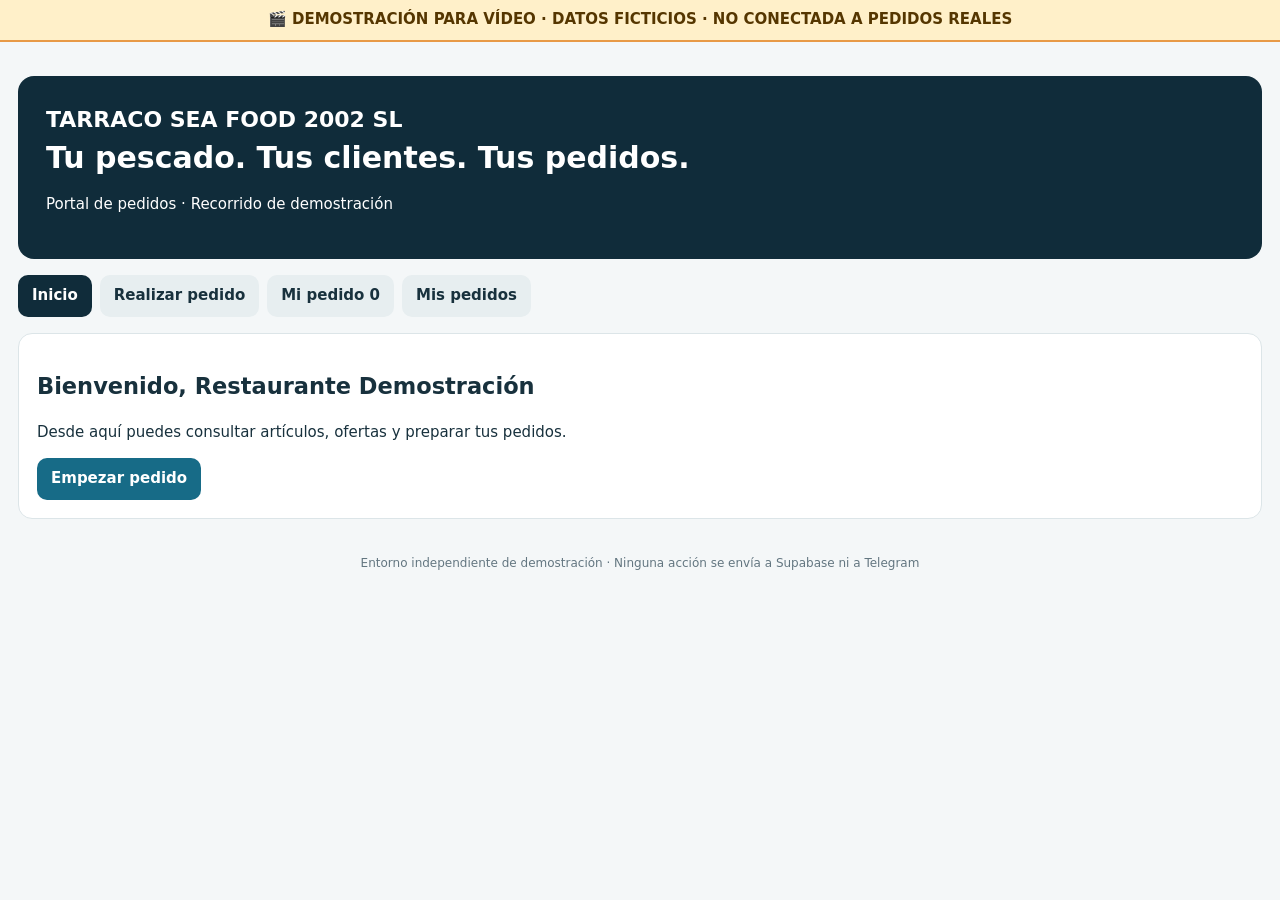
<file: tutorial-demo/index.html>
<!doctype html><html lang="es"><head><meta charset="utf-8"><meta name="viewport" content="width=device-width,initial-scale=1"><title>TARRACO · Escenas de demostración para videotutorial</title><style>
:root{--navy:#102c3a;--blue:#176b87;--teal:#dff3f2;--bg:#f4f7f8;--ink:#18313d;--muted:#637680;--line:#dce5e8;--white:#fff;--orange:#e89a47;--green:#237b60;--red:#b74444}
*{box-sizing:border-box}body{margin:0;background:var(--bg);color:var(--ink);font:15px/1.45 Inter,ui-sans-serif,system-ui,-apple-system,BlinkMacSystemFont,"Segoe UI",sans-serif}
button,input,select,textarea{font:inherit}button{cursor:pointer;border:0;border-radius:10px;padding:10px 14px;font-weight:650;background:var(--blue);color:#fff}button.secondary{background:#eaf1f3;color:var(--navy)}button.ghost{background:transparent;color:var(--blue);border:1px solid var(--line)}button.danger{background:#fff0f0;color:var(--red)}button:disabled{opacity:.65;cursor:wait}
input,select,textarea{width:100%;border:1px solid var(--line);border-radius:9px;padding:10px;background:#fff;color:var(--ink)}label{display:block;font-size:12px;font-weight:750;color:var(--muted);margin:12px 0 5px}
header{background:var(--navy);color:white;padding:18px max(18px,calc((100% - 1280px)/2));display:flex;align-items:center;justify-content:space-between;gap:16px;flex-wrap:wrap}.brand{display:flex;gap:12px;align-items:center}.header-photo{height:58px;width:320px;flex:0 1 320px;margin:0;overflow:hidden;align-self:center;border-radius:8px}.header-photo img{display:block;width:100%;height:100%;object-fit:cover;object-position:center}@media(max-width:850px){.header-photo{width:240px;flex-basis:240px;height:54px}}@media(max-width:520px){.header-photo{width:100%;flex-basis:100%;height:54px;margin:0;order:3}}.logo{height:54px;width:54px;flex:0 0 54px;border-radius:10px;overflow:hidden;background:#fff;display:grid;place-items:center}.logo img{display:block;width:100%;height:100%;object-fit:contain}.brand h1{font-size:19px;margin:0}.brand p{margin:2px 0 0;color:#c5d6dc;font-size:12px}.row{display:flex;align-items:center;gap:9px;flex-wrap:wrap}.wrap{max-width:1280px;margin:auto;padding:18px}.hero{background:linear-gradient(115deg,#123746,#176b87);border-radius:18px;color:#fff;padding:25px;display:flex;justify-content:space-between;align-items:center;gap:18px;margin:4px 0 18px}.hero h2{font-size:clamp(23px,4vw,32px);line-height:1.12;margin:0 0 8px}.hero p{margin:0;color:#d4e5e9;max-width:620px}.hero-icon{font-size:58px;opacity:.9}
.card{background:#fff;border:1px solid var(--line);border-radius:15px;padding:20px;min-width:0;box-shadow:0 4px 16px #102c3a08}.card h2,.card h3{margin:0 0 12px}.muted{color:var(--muted);font-size:13px}.login-card{max-width:470px;margin:28px auto;padding:24px}.login-card button{width:100%;margin-top:15px}.notice{padding:12px 14px;border-radius:10px;background:#fff6e7;color:#76501e;font-size:13px;margin:12px 0}.notice.error{background:#fdeaea;color:#a53636}.grid{display:grid;grid-template-columns:repeat(4,minmax(0,1fr));gap:14px;margin:14px 0}.stat{background:#fff;border:1px solid var(--line);border-radius:13px;padding:15px;display:flex;flex-direction:column;gap:5px}.stat strong{font-size:25px}.nav{display:flex;gap:8px;flex-wrap:wrap;margin:18px 0}.nav button{background:#e7eef0;color:#48616c}.nav button.active{background:var(--navy);color:#fff}.tablewrap{overflow:auto}table{border-collapse:collapse;width:100%;min-width:600px}th,td{text-align:left;padding:11px 10px;border-bottom:1px solid var(--line);font-size:13px;vertical-align:top}th{font-size:11px;color:var(--muted);text-transform:uppercase;letter-spacing:.04em}.pill{display:inline-block;padding:4px 8px;border-radius:99px;background:#edf3f5;color:#47616b;font-size:11px;font-weight:750}.split{display:grid;grid-template-columns:1fr 1fr;gap:16px}.hidden{display:none!important}footer{text-align:center;color:var(--muted);font-size:12px;padding:24px 0}.right{margin-left:auto}.usage-track{height:12px;background:#e8eff1;border-radius:99px;overflow:hidden;margin:8px 0}.usage-fill{height:100%;background:#237b60;border-radius:99px;min-width:0}.usage-fill.warn{background:#e89a47}.usage-fill.danger{background:#b74444}.usage-metric{padding:14px;border:1px solid var(--line);border-radius:12px;margin-top:12px}.usage-metric strong{font-size:22px}
@media(max-width:850px){.grid{grid-template-columns:repeat(2,minmax(0,1fr))}.split{grid-template-columns:1fr}.hero-icon{display:none}}@media(max-width:520px){.wrap{padding:12px}header{padding:14px}.brand h1{font-size:16px}.hero{padding:19px}.card{padding:15px}.login-card{margin:18px auto}.grid{grid-template-columns:repeat(2,minmax(0,1fr));gap:9px}}


/* Barra superior original y fotografía en la banda de bienvenida */
header{min-height:0;height:auto;padding:18px max(18px,calc((100% - 1280px)/2));display:flex;align-items:center;justify-content:space-between;gap:16px;flex-wrap:wrap;overflow:visible}
header .brand{max-width:none;padding:0;background:transparent;border-radius:0}
header .brand h1,header .brand p,header #status{color:inherit;text-shadow:none}
header:after{display:none}
.hero{min-height:0;padding:25px;overflow:hidden;align-items:center;background:linear-gradient(115deg,#123746,#176b87)}
.hero>div:first-child{flex:1 1 auto;align-self:center;padding:0}
.hero .header-photo{position:relative;inset:auto;z-index:1;flex:1 1 62%;width:auto;height:220px;min-height:220px;max-width:none;margin:0;border-radius:0;overflow:hidden}
.hero .header-photo img{display:block;width:100%;height:100%;object-fit:cover;object-position:center}
@media(max-width:700px){.hero{padding:0;display:flex;flex-direction:column;gap:0}.hero>div:first-child{flex:auto;padding:22px}.hero .header-photo{width:100%;height:180px;min-height:180px;flex:auto}.hero .header-photo img{height:180px}}

/* Fotografía completa y centrada; logotipo original intacto */
.hero{display:flex;flex-direction:column;align-items:stretch;gap:16px;padding:25px;overflow:hidden}
.hero>div:first-child{flex:none;width:100%;padding:0}
.hero .header-photo{position:relative;flex:none;display:flex;align-items:center;justify-content:center;width:100%;height:auto;min-height:0;max-width:100%;margin:0;overflow:visible;border-radius:10px;background:#102c3a}
.hero .header-photo img{display:block;width:100%;height:auto;max-height:none;object-fit:contain;object-position:center}
@media(max-width:700px){.hero{padding:18px;gap:14px}.hero>div:first-child{padding:0}.hero .header-photo{width:100%;height:auto;min-height:0;flex:none}.hero .header-photo img{width:100%;height:auto;max-height:none;object-fit:contain}}

/* Cabecera sin franja superior ni margen azul lateral en fotografía */
.hero{padding:0;gap:0;background:transparent;border-radius:14px;overflow:hidden}
.hero>div:first-child{padding:22px 25px;background:linear-gradient(115deg,#123746,#176b87)}
.hero .header-photo{display:block;width:100%;margin:0;padding:0;border-radius:0;background:transparent;line-height:0}
.hero .header-photo img{display:block;width:100%;height:auto;margin:0;padding:0;border:0;object-fit:contain}
@media(max-width:700px){.hero{padding:0;gap:0}.hero>div:first-child{padding:20px}.hero .header-photo{padding:0;margin:0}}

/* Cabecera: foto de fondo de borde a borde y textos superpuestos */
.hero{position:relative;width:100vw;max-width:none;margin:0 0 18px calc(50% - 50vw);padding:0;min-height:clamp(230px,35vw,480px);border-radius:0;overflow:hidden;display:flex;align-items:center;justify-content:flex-start;background:#123746 url('./tarraco_foto_marisco.png') center center/cover no-repeat}
.hero::before{content:'';position:absolute;inset:0;background:linear-gradient(90deg,rgba(7,31,42,.84) 0%,rgba(7,31,42,.62) 39%,rgba(7,31,42,.08) 100%);pointer-events:none}
.hero>div:first-child{position:relative;z-index:2;flex:none;width:min(660px,90%);padding:clamp(22px,4vw,55px);background:none}
.hero .header-photo{display:none!important}
.hero h2,.hero p{color:#fff;text-shadow:0 2px 8px rgba(0,0,0,.6)}
@media(max-width:700px){.hero{width:100vw;min-height:290px;margin-left:calc(50% - 50vw);background-position:center center}.hero>div:first-child{padding:24px;width:100%}.hero::before{background:linear-gradient(90deg,rgba(7,31,42,.84),rgba(7,31,42,.24))}}
.simple-catalog [data-add-cart]{background:#e97816!important;color:#fff!important}.simple-catalog [data-add-cart].is-added{background:#237b60!important}.catalog-offer-filter{display:inline-flex;align-items:center;gap:8px;margin:8px 0 4px;padding:10px 14px;background:#fff3df;color:#8b4100;border:2px solid #e97816;border-radius:10px;font-weight:800}.catalog-offer-filter[aria-pressed="true"]{background:#e97816;color:#fff}.simple-catalog .offer-spotlight{display:flex;align-items:center;justify-content:space-between;flex-wrap:wrap;gap:8px}.simple-catalog .offer-spotlight h3{margin:0!important}.customer-order-history tbody tr{border-bottom:3px solid #788d98!important}.customer-order-history tbody tr:nth-child(even){background:#eef3f5}.customer-order-history tbody td{border-bottom:3px solid #788d98!important}
.catalog-suggestions{margin:7px 0 12px;border:1px solid #b7cbd3;border-radius:11px;background:#fff;max-height:260px;overflow-y:auto;box-shadow:0 5px 15px #102c3a18}.catalog-suggestions.hidden{display:none}.catalog-suggestion{display:block;width:100%;text-align:left;background:#fff;color:#18313d;border-radius:0;border-bottom:1px solid #e2e9ec;padding:11px 14px}.catalog-suggestion:hover,.catalog-suggestion:focus{background:#eaf4f5}.catalog-suggestion small{display:block;color:#637680;font-size:12px}.catalog-suggestion:last-child{border-bottom:0}
.admin-order-served{background:#e1f4e9!important}.admin-order-served td{border-bottom:2px solid #74b895}.admin-served-label{display:inline-block;margin:5px 0;padding:5px 10px;border-radius:999px;background:#237b60;color:#fff;font-weight:800;font-size:12px}.admin-order-shipped{background:#e6f0fc!important}.admin-shipped-label{display:inline-block;margin:5px 0;padding:5px 10px;border-radius:999px;background:#2368b2;color:#fff;font-weight:800;font-size:12px}
.customer-order-shipped{background:#e6f0fc!important}.customer-order-delivered{background:#e1f4e9!important}.customer-status-badge{display:inline-block;padding:5px 10px;border-radius:999px;font-weight:800;font-size:12px;color:#fff}.customer-status-shipped{background:#2368b2}.customer-status-delivered{background:#237b60}.customer-receive-btn{background:#237b60!important;color:#fff!important;font-weight:800}

body{background:#f4f7f8}.demo-banner{position:sticky;top:0;z-index:100;background:#fff0c9;color:#553600;padding:9px 14px;text-align:center;font-weight:800;border-bottom:2px solid #e89a47}.demo-nav{display:flex;gap:8px;flex-wrap:wrap;margin:16px 0}.demo-nav button{background:#e7eef0;color:#18313d}.demo-nav button.active{background:#102c3a;color:#fff}.demo-hero{background:#102c3a;color:#fff;padding:28px;border-radius:16px;margin:16px 0}.demo-hero h1{margin:0 0 6px}.demo-card{background:white;border:1px solid #dce5e8;border-radius:14px;padding:18px;margin:12px 0}.demo-products{display:grid;grid-template-columns:repeat(4,minmax(0,1fr));gap:12px}.demo-product{border:1px solid #dce5e8;border-radius:12px;padding:15px;background:white}.demo-product h3{margin:0 0 6px}.demo-product select,.demo-product input{margin:5px 0 10px}.demo-tag{display:inline-block;border-radius:7px;background:#ffedd6;color:#a14d00;padding:4px 8px;font-weight:750;font-size:12px}.demo-order{display:flex;justify-content:space-between;gap:12px;align-items:center;border-bottom:1px solid #ddd;padding:12px 0}.demo-muted{color:#637680}.demo-highlight{box-shadow:0 0 0 4px #ff9b37;border-radius:8px}.demo-pill{background:#e0f2eb;color:#237b60;border-radius:99px;padding:5px 10px;font-size:12px;font-weight:750}@media(max-width:850px){.demo-products{grid-template-columns:repeat(2,minmax(0,1fr))}}@media(max-width:520px){.demo-products{grid-template-columns:1fr}.demo-order{flex-wrap:wrap}}</style></head><body>
<div class="demo-banner">🎬 DEMOSTRACIÓN PARA VÍDEO · DATOS FICTICIOS · NO CONECTADA A PEDIDOS REALES</div>
<main class="wrap"><div class="demo-hero"><div style="font-weight:800;font-size:22px">TARRACO SEA FOOD 2002 SL</div><h1>Tu pescado. Tus clientes. Tus pedidos.</h1><p>Portal de pedidos · Recorrido de demostración</p></div>
<div class="demo-nav"><button data-view="inicio" class="active">Inicio</button><button data-view="catalogo">Realizar pedido</button><button data-view="cesta">Mi pedido <span id="count">0</span></button><button data-view="pedidos">Mis pedidos</button></div>
<section id="inicio" class="demo-view"><div class="demo-card"><h2>Bienvenido, Restaurante Demostración</h2><p>Desde aquí puedes consultar artículos, ofertas y preparar tus pedidos.</p><button data-view="catalogo">Empezar pedido</button></div></section>
<section id="catalogo" class="demo-view hidden"><div class="demo-card"><h2>Artículos disponibles</h2><label for="search">Buscar artículo</label><input id="search" placeholder="Buscar pescado o marisco..." autocomplete="off"><p class="demo-muted">Selecciona el formato disponible y la cantidad.</p><div id="products" class="demo-products"></div></div></section>
<section id="cesta" class="demo-view hidden"><div class="demo-card"><h2>Revisar pedido</h2><div id="cartlines"></div><label for="notes">Observaciones</label><textarea id="notes" rows="2" placeholder="Ejemplo: preparar limpio"></textarea><p class="demo-muted">Esta demostración no envía pedidos ni calcula importes reales.</p><button id="send">Simular envío del pedido</button></div></section>
<section id="pedidos" class="demo-view hidden"><div class="demo-card"><h2>Mis pedidos</h2><div id="history"><p>Pedido DEMO-001 · Ejemplo de pedido anterior</p><p>Merluza · 2 kg</p><span class="demo-pill">Confirmado (ejemplo)</span><div class="row" style="margin-top:14px"><button id="repeat" class="secondary">Repetir pedido de ejemplo</button></div></div></div></section>
<footer>Entorno independiente de demostración · Ninguna acción se envía a Supabase ni a Telegram</footer></main>
<script>
const catalog=[{id:1,name:"Merluza",code:"DEMO-001",units:["kg","cajas"],offer:true},{id:2,name:"Gamba roja",code:"DEMO-002",units:["kg","cajas"],offer:false},{id:3,name:"Lubina",code:"DEMO-003",units:["kg","piezas","cajas"],offer:false},{id:4,name:"Mejillón",code:"DEMO-004",units:["kg","sacos"],offer:true}];let cart=[];const esc=s=>String(s).replace(/[&<>"']/g,c=>({"&":"&amp;","<":"&lt;",">":"&gt;",'"':"&quot;","'":"&#39;"}[c]));
function view(id){document.querySelectorAll(".demo-view").forEach(e=>e.classList.toggle("hidden",e.id!==id));document.querySelectorAll("[data-view]").forEach(e=>e.classList.toggle("active",e.dataset.view===id));if(id==="cesta")drawCart();window.scrollTo({top:0,behavior:"smooth"})}
document.addEventListener("click",e=>{let b=e.target.closest("[data-view]");if(b)view(b.dataset.view)});
function drawProducts(){let q=document.getElementById("search").value.toLowerCase();document.getElementById("products").innerHTML=catalog.filter(p=>p.name.toLowerCase().includes(q)).map(p=>'<div class="demo-product"><h3>'+esc(p.name)+'</h3><small class="demo-muted">Código: '+esc(p.code)+'</small><div style="margin:8px 0">'+(p.offer?'<span class="demo-tag">OFERTA DEL DÍA</span>':'')+'</div><label>Formato</label><select id="u'+p.id+'">'+p.units.map(u=>'<option>'+esc(u)+'</option>').join('')+'</select><label>Cantidad</label><input type="number" id="q'+p.id+'" min="1" value="1"><button data-add="'+p.id+'">Añadir al pedido</button></div>').join('')}
document.getElementById("search").addEventListener("input",drawProducts);
document.addEventListener("click",e=>{const b=e.target.closest("[data-add]");if(!b)return;let p=catalog.find(p=>p.id===Number(b.dataset.add));let q=Math.max(1,Number(document.getElementById("q"+p.id).value)||1),unit=document.getElementById("u"+p.id).value;cart.push({name:p.name,unit,qty:q});document.getElementById("count").textContent=cart.length;b.textContent="Añadido ✓";setTimeout(()=>b.textContent="Añadir al pedido",1200)});
function drawCart(){document.getElementById("cartlines").innerHTML=cart.length?cart.map((p,i)=>'<div class="demo-order"><strong>'+esc(p.name)+'</strong><span>'+p.qty+' '+esc(p.unit)+'</span><button class="secondary" data-remove="'+i+'">Quitar</button></div>').join(''):'<p class="demo-muted">Todavía no has añadido artículos.</p>'}
document.addEventListener("click",e=>{let b=e.target.closest("[data-remove]");if(!b)return;cart.splice(Number(b.dataset.remove),1);document.getElementById("count").textContent=cart.length;drawCart()});
document.getElementById("send").addEventListener("click",()=>{if(!cart.length){alert("Añade primero un artículo de demostración");return}document.getElementById("history").innerHTML='<p><strong>Pedido DEMO-002</strong> · Simulación completada</p>'+cart.map(p=>'<p>'+esc(p.name)+' · '+p.qty+' '+esc(p.unit)+'</p>').join('')+'<span class="demo-pill">Simulado, no enviado</span><p class="demo-muted">En la aplicación real puedes consultar y gestionar los pedidos según su estado.</p>';cart=[];document.getElementById("count").textContent=0;view("pedidos")});
document.getElementById("repeat").addEventListener("click",()=>{cart=[{name:"Merluza",qty:2,unit:"kg"}];document.getElementById("count").textContent=1;view("cesta")});drawProducts();
</script></body></html>
</file>
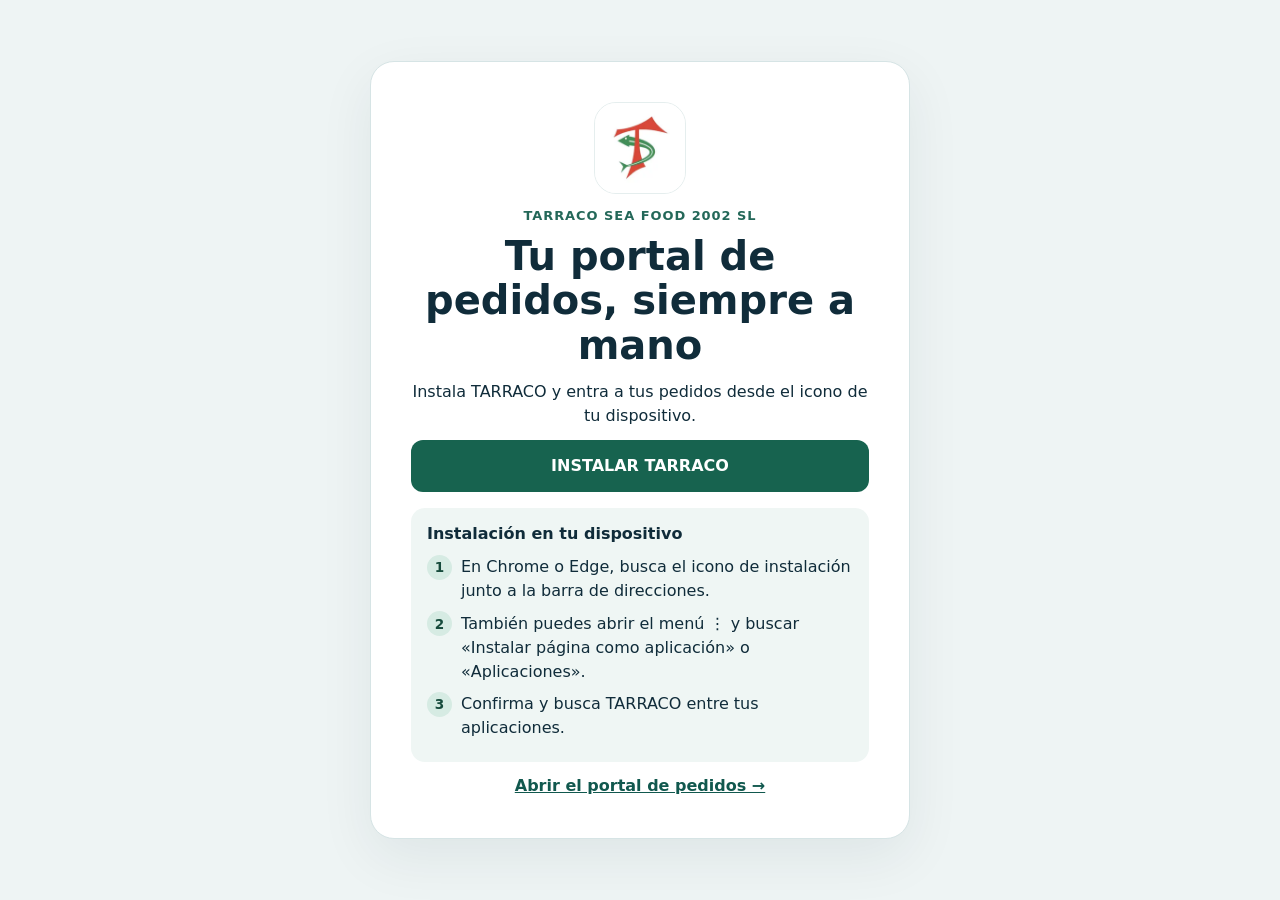
<file: instalar.html>
<!doctype html>
<html lang="es-ES">
<head>
  <meta charset="utf-8">
  <meta name="viewport" content="width=device-width, initial-scale=1">
  <meta name="theme-color" content="#102c3a">
  <title>Instalar TARRACO · Portal de pedidos</title>
  <link rel="manifest" href="./tarraco-app/manifest.webmanifest">
  <link rel="apple-touch-icon" href="./tarraco-app/apple-touch-icon.png">
  <link rel="stylesheet" href="./tarraco-app/instalacion.css">
  <script src="./tarraco-app/instalacion.js"></script>
</head>
<body class="tarraco-install-page">
  <main class="tarraco-install-card">
    <img class="tarraco-install-logo" src="./tarraco-app/icono-192.png" width="90" height="90" alt="">
    <p class="tarraco-kicker">TARRACO SEA FOOD 2002 SL</p>
    <h1>Tu portal de pedidos, siempre a mano</h1>
    <p>Instala TARRACO y entra a tus pedidos desde el icono de tu dispositivo.</p>
    <div id="tarraco-install-actions" hidden>
      <button type="button" class="tarraco-install-button" data-tarraco-install aria-controls="tarraco-steps">INSTALAR TARRACO</button>
      <section id="tarraco-steps" class="tarraco-steps" tabindex="-1" aria-labelledby="tarraco-device">
        <h2 id="tarraco-device"></h2>
        <p id="tarraco-browser-hint" hidden></p>
        <ol id="tarraco-instructions"></ol>
        <button type="button" id="tarraco-copy-browser" hidden>Copiar enlace</button>
      </section>
    </div>
    <p id="tarraco-install-status" role="status"></p>
    <noscript><p>Para ver los pasos de instalación, activa JavaScript en tu navegador.</p></noscript>
    <a class="tarraco-open-portal" href="./">Abrir el portal de pedidos →</a>
  </main>
</body>
</html>
</file>
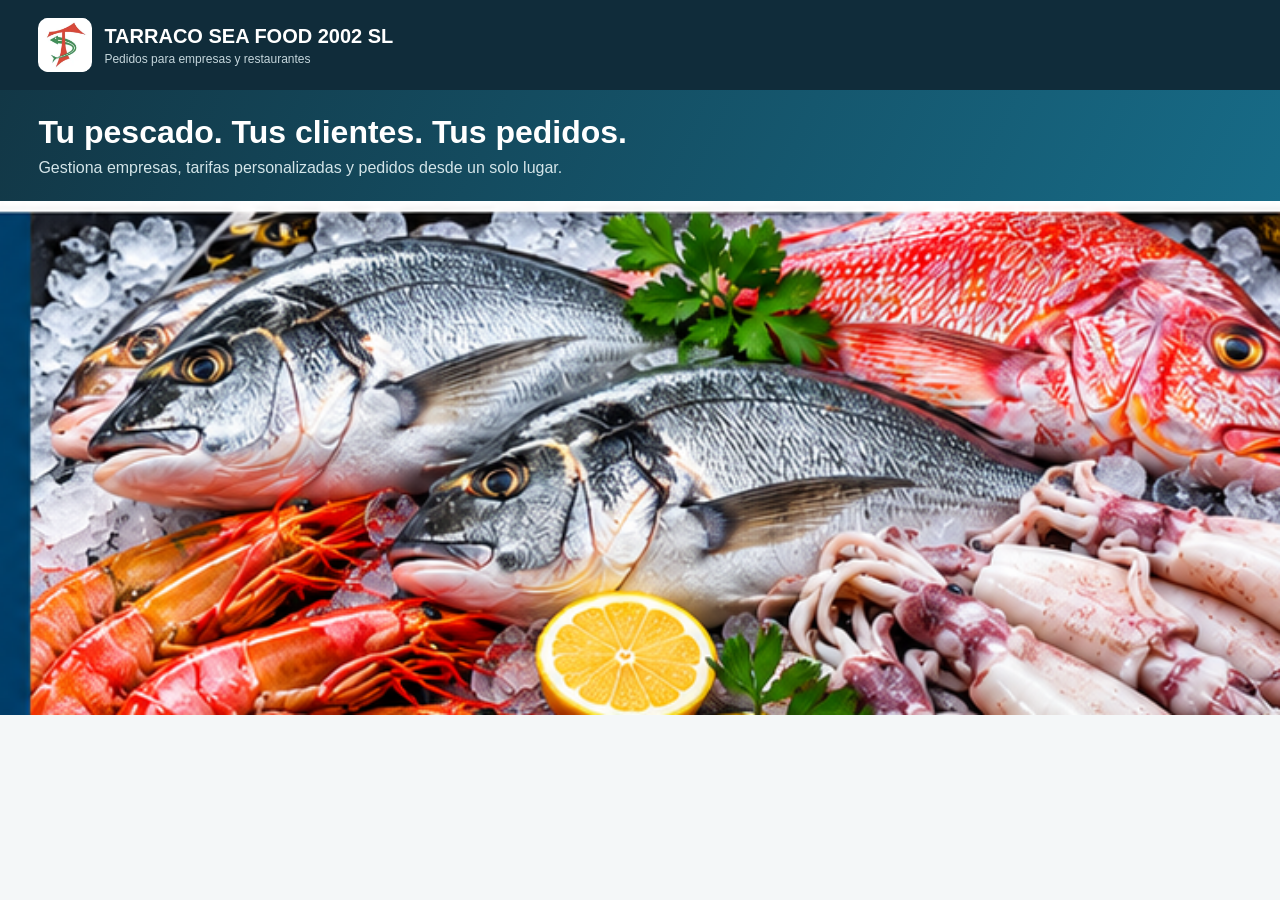
<file: vista-cabecera-correcta.html>
<!doctype html><html lang="es"><meta charset="utf-8"><meta name="viewport" content="width=device-width,initial-scale=1"><title>Cabecera correcta Tarraco</title><style>*{box-sizing:border-box}html,body{margin:0;padding:0}body{font-family:Arial,sans-serif;background:#f4f7f8}header{background:#102c3a;color:white;display:flex;align-items:center;gap:12px;padding:18px 3%}.logo{width:54px;height:54px;background:white;border-radius:10px;overflow:hidden;flex:none}.logo img{width:100%;height:100%;object-fit:contain}h1{font-size:20px;margin:0}header p{margin:4px 0 0;color:#c5d6dc;font-size:12px}.words{background:linear-gradient(115deg,#123746,#176b87);color:white;padding:24px 3%}.words h2{margin:0 0 8px;font-size:clamp(23px,4vw,32px)}.words p{margin:0;color:#d4e5e9}.photo{display:block;width:100%;height:auto;margin:0;padding:0;border:0}@media(max-width:600px){h1{font-size:16px}header{padding:14px}.words{padding:18px}}</style><header><div class="logo"><img src="[data-uri]" alt="Logotipo original"></div><div><h1>TARRACO SEA FOOD 2002 SL</h1><p>Pedidos para empresas y restaurantes</p></div></header><div class="words"><h2>Tu pescado. Tus clientes. Tus pedidos.</h2><p>Gestiona empresas, tarifas personalizadas y pedidos desde un solo lugar.</p></div><img class="photo" src="tarraco_foto_marisco.png" alt="Pescado y marisco"></html>
</file>
<file: tarraco-app/instalacion.css>
.tarraco-install-page{margin:0;min-height:100vh;padding:24px 16px;display:grid;place-items:center;box-sizing:border-box;background:#eef4f4;color:#102c3a;font:16px/1.5 system-ui,sans-serif}
.tarraco-install-card{box-sizing:border-box;width:min(100%,540px);background:#fff;border:1px solid #d6e4e5;border-radius:24px;padding:clamp(20px,6vw,40px);box-shadow:0 18px 55px #102c3a12;text-align:center}
.tarraco-install-logo{display:block;margin:0 auto 12px;border:1px solid #e5eeee;border-radius:22px}
.tarraco-kicker{color:#246859;font-size:.81rem;font-weight:800;letter-spacing:.075em;margin:0 0 8px}
.tarraco-install-card h1{font-size:clamp(1.8rem,5vw,2.5rem);line-height:1.12;margin:0}
.tarraco-install-card p{margin:12px 0}
.tarraco-install-card .tarraco-kicker{margin:0 0 8px}
.tarraco-install-button{box-sizing:border-box;display:flex;justify-content:center;align-items:center;width:100%;min-height:52px;padding:13px 16px;border:0;border-radius:12px;background:#17634f;color:white;font:800 1rem/1.35 system-ui,sans-serif;text-decoration:none;cursor:pointer}
.tarraco-install-button:focus-visible,.tarraco-open-portal:focus-visible,#tarraco-copy-browser:focus-visible{outline:3px solid #bd5b12;outline-offset:3px}
.tarraco-login-install{margin:0 0 18px;padding:12px;background:#edf6f3;border-radius:12px;text-align:center}
.tarraco-login-install p{margin:7px 0 0;color:#405b60;font-size:.83rem}
.tarraco-steps{text-align:left;margin:16px 0 0;padding:14px 16px;background:#eff6f4;border-radius:14px}
.tarraco-steps h2{font-size:1rem;margin:0}
.tarraco-steps ol{list-style:none;padding:0;margin:9px 0 0;counter-reset:tarraco-step}
.tarraco-steps li{display:flex;align-items:baseline;gap:9px;margin:8px 0}
.tarraco-steps li::before{counter-increment:tarraco-step;content:counter(tarraco-step);display:grid;place-items:center;flex:0 0 25px;height:25px;background:#d6ebe3;border-radius:50%;color:#164b3c;font-weight:800;font-size:.85rem}
#tarraco-copy-browser{margin-top:8px;padding:9px 12px;border:1px solid #17634f;border-radius:8px;background:white;color:#124e40;font:inherit;cursor:pointer}
.tarraco-open-portal{color:#11584e;display:inline-block;font-weight:750;margin-top:12px}
#tarraco-install-status:empty{display:none}
.tarraco-invite-panel{display:grid;gap:14px}
.tarraco-invite-panel h3{margin:0 0 8px}
.tarraco-invite-panel .tarraco-invite-tools{display:grid;grid-template-columns:minmax(0,1fr) auto;gap:15px;align-items:center}
.tarraco-invite-panel .tarraco-invite-tools img{display:block;width:124px;height:124px;border:1px solid #dce5e8}
.tarraco-invite-panel .tarraco-invite-tools a{color:#17634f;font-weight:750;padding:8px 0}
.tarraco-invite-panel .tarraco-recipients{max-height:250px;overflow:auto;margin:10px 0 14px;border:1px solid #dce5e8;border-radius:10px;padding:5px 10px}
.tarraco-invite-panel .tarraco-recipients label{display:flex;gap:9px;align-items:center;margin:0;padding:9px 0;border-bottom:1px solid #dce5e8;font-size:14px;color:inherit}
.tarraco-invite-panel .tarraco-recipients label:last-child{border:0}
.tarraco-invite-panel .tarraco-recipients input{width:auto;flex:none}
.tarraco-invite-panel .tarraco-recipients small{display:block;color:#49626b;overflow-wrap:anywhere}
.tarraco-invite-panel [data-invite-history] td{overflow-wrap:anywhere}
@media(max-width:520px){.tarraco-invite-panel .tarraco-invite-tools{grid-template-columns:1fr}}
@media(display-mode:standalone){.tarraco-login-install{display:none}}
.tarraco-qr-print{display:none}
@media print{
  body.tarraco-printing>*{display:none!important}
  body.tarraco-printing>.tarraco-qr-print{display:block!important;text-align:center;color:#000;background:white}
  .tarraco-qr-print img{display:block;width:65mm;height:65mm;margin:10mm auto}
}

/* Filtros de catálogo: distinguir favoritos y productos frecuentes. */
.fav-filter{display:inline-flex!important;align-items:center;gap:9px;margin:8px 8px 8px 0!important;padding:11px 15px!important;border:2px solid #b8cbd3;border-radius:12px;background:#f2f7fa;color:#173f53!important;font-size:14px!important;font-weight:800!important;cursor:pointer}
.fav-filter input[type="checkbox"]{width:19px!important;height:19px!important;margin:0;flex:none;accent-color:#b45b14}
.fav-filter:has(#onlyFavorites){border-color:#e8a153;background:#fff4e5;color:#8a4200!important}
.fav-filter:has(#onlyFrequent){border-color:#5a9ca5;background:#e9f7f6;color:#14575d!important}
.fav-filter:has(input:checked){box-shadow:0 0 0 3px rgba(20,87,93,.16);border-width:3px}
.fav-filter:has(input:checked)::after{content:"✓ ACTIVO";font-size:11px;letter-spacing:.04em}
.fav-filter:focus-within{outline:3px solid #e89a47;outline-offset:2px}
</file>
